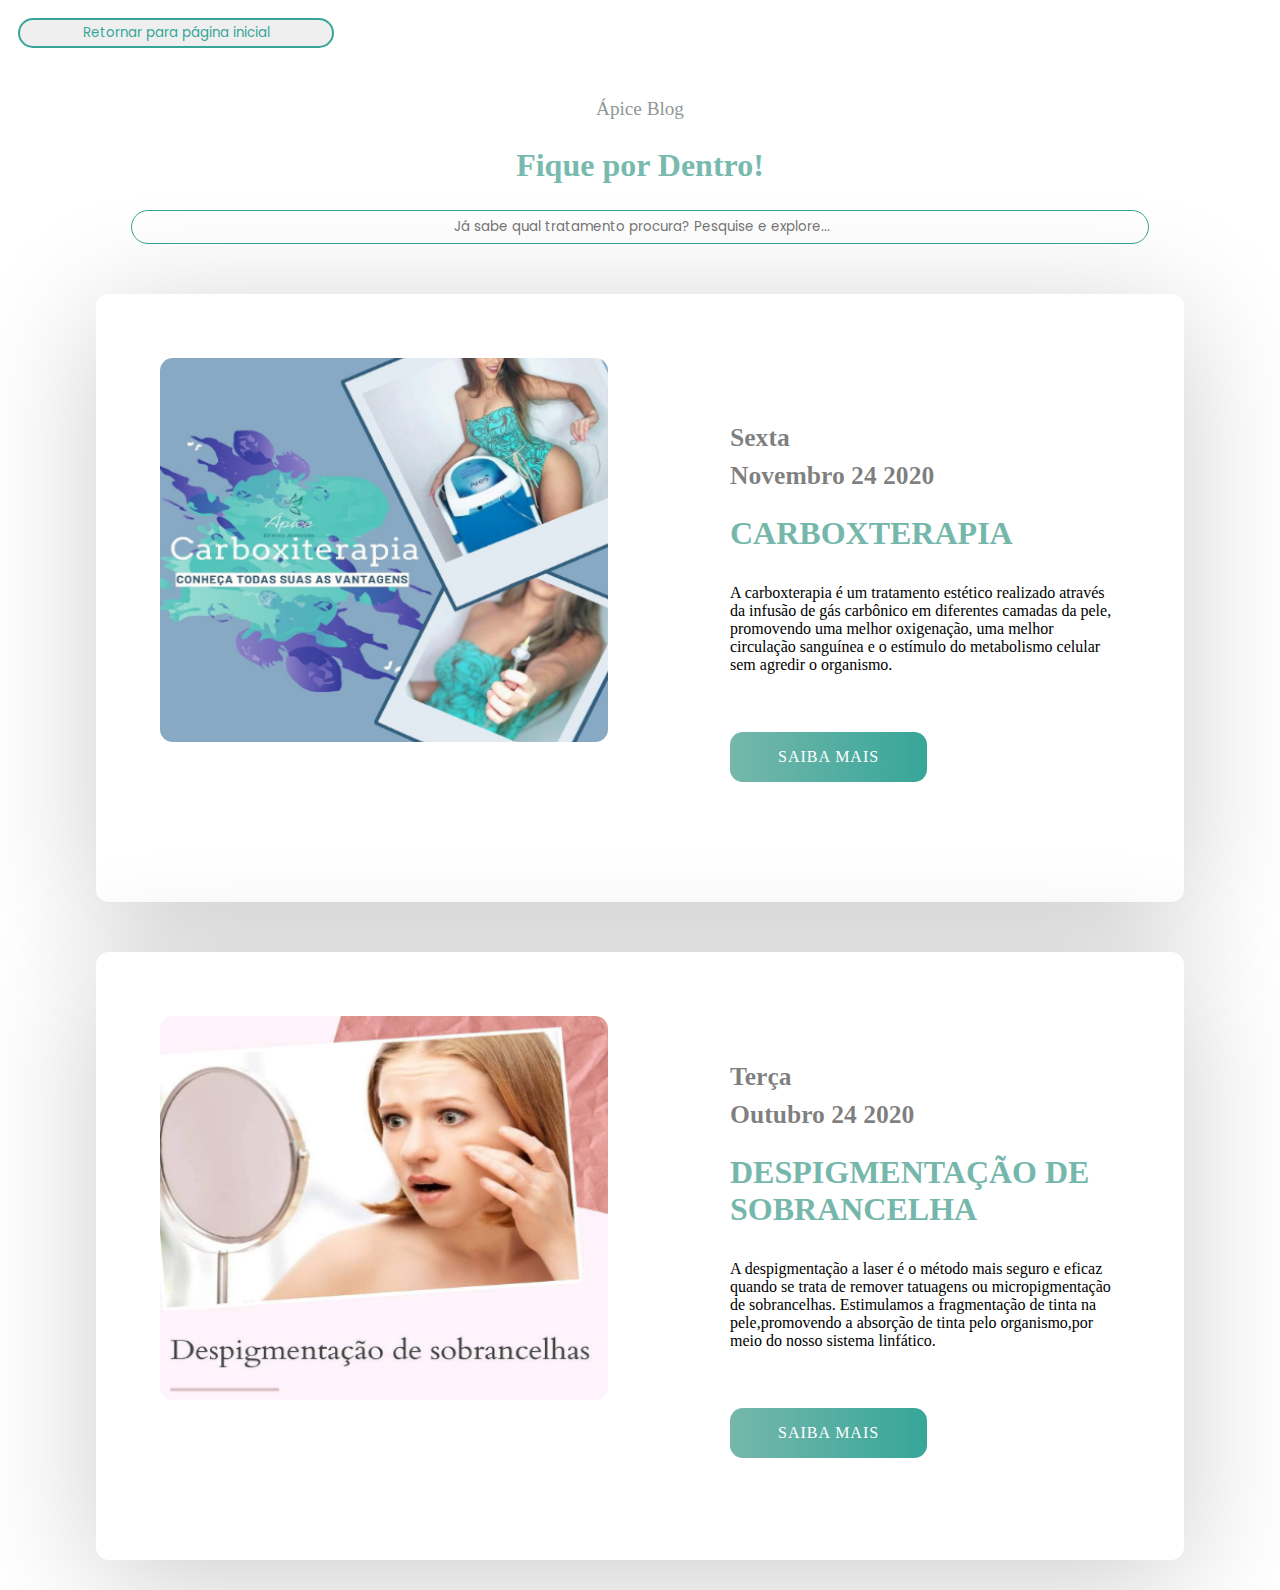
<file: blog.html>
<!DOCTYPE html>
<html lang="en">
  <head>
    <meta charset="UTF-8" />
    <meta name="viewport" content="width=device-width, initial-scale=1.0" />
    <meta http-equiv="X-UA-Compatible" content="ie=edge" />
    <title>Ápice Estética Avançada</title>
    <link rel="preconnect" href="https://fonts.gstatic.com" />
    <link
      href="https://fonts.googleapis.com/css2?family=Poppins&display=swap"
      rel="stylesheet"
    />
    <link rel="stylesheet" href="css/blog.css" />
  </head>
  <body>
    <button class="return"><a href="home.html" >Retornar para página inicial</a></button>
    <div class="blog-title">
      
        <p>Ápice Blog</p>
        <h2>Fique por Dentro!</h2>
        <input
              type="text"
              placeholder=" Já sabe qual tratamento procura? Pesquise e explore..."
            ></input>
      </div>
      <div class="blog">
        <div class="blog-post">
            <div class="blog-post_img">
                <img src="img/blog/carbox.png" alt="Icone" />
            </div>
            <div class="blog-post_info">
                <div class="blog-post_date">
                    <span>Sexta</span>
                    <span>Novembro 24 2020</span>
                </div>
                <h1 class="blog-post_title">Carboxterapia</h1>
                <p class="blog-post_text">
                    A carboxterapia é um tratamento estético realizado através da
                    infusão de gás carbônico em diferentes camadas da pele,
                    promovendo uma melhor oxigenação, uma melhor circulação
                    sanguínea e o estímulo do metabolismo celular sem agredir o
                    organismo.
                </p>
                <a href="https://www.google.com.br/" class="blog-post_cta">
                    Saiba Mais
                </a>
            </div>
        </div>
    </div>

    <div class="blog">
        <div class="blog-post">
            <div class="blog-post_img">
                <img src="img/blog/despigmentacao.png" alt="Icone" />
            </div>
            <div class="blog-post_info">
                <div class="blog-post_date">
                    <span>Terça</span>
                    <span>Outubro 24 2020</span>
                </div>
                <h1 class="blog-post_title">Despigmentação de Sobrancelha</h1>
                <p class="blog-post_text">
                    A despigmentação a laser é o método mais seguro e eficaz quando
                    se trata de remover tatuagens ou micropigmentação de
                    sobrancelhas. Estimulamos a fragmentação de tinta na
                    pele,promovendo a absorção de tinta pelo organismo,por meio do
                    nosso sistema linfático.
                </p>
                <a href="https://www.google.com.br/" class="blog-post_cta">
                    Saiba Mais
                </a>
            </div>
        </div>
    </div>
  </body>
</html>
</file>
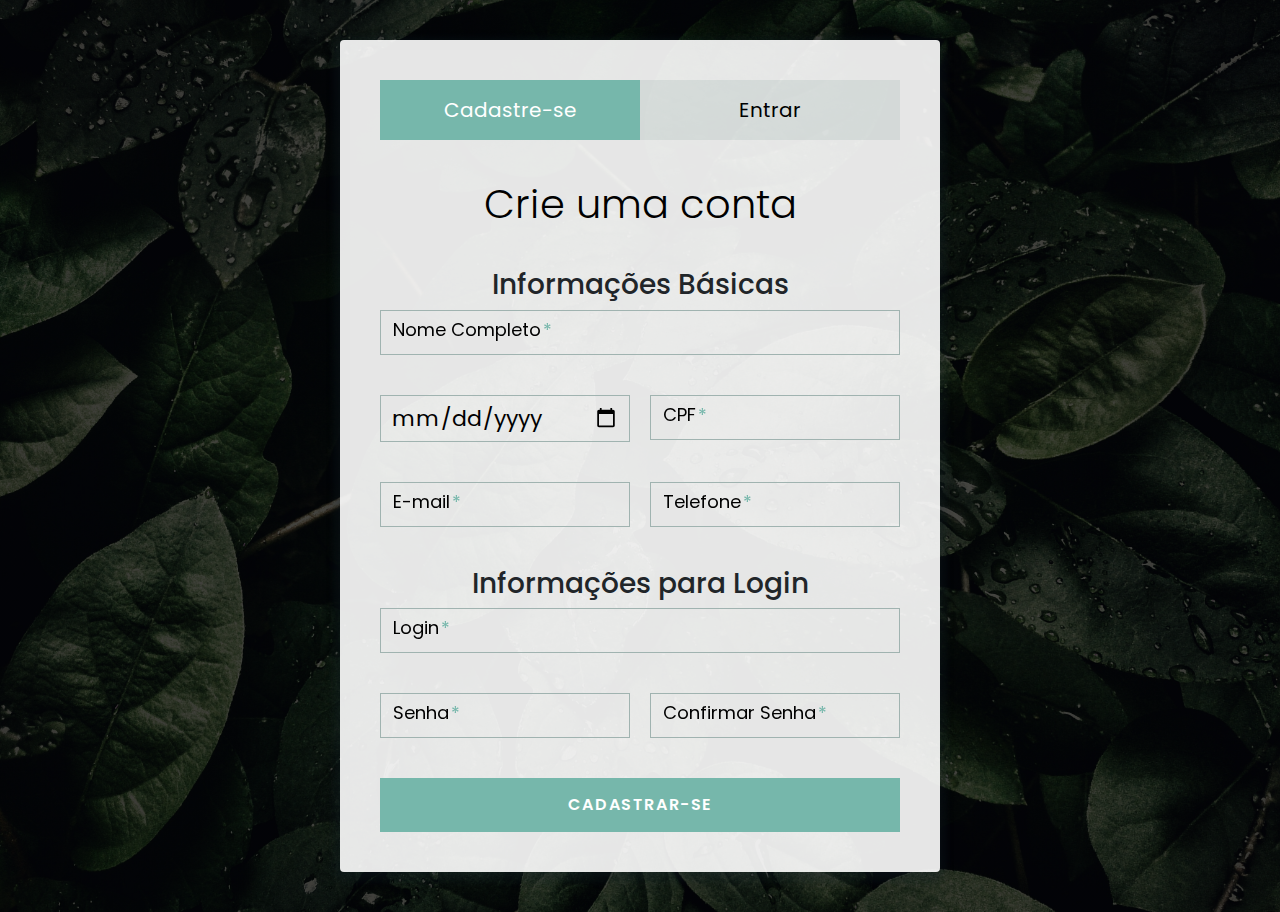
<file: login.html>
<!DOCTYPE html>
<html lang="en">

<head>
  <meta charset="UTF-8" />
  <meta name="viewport" content="width=device-width, initial-scale=1.0" />
  <meta http-equiv="X-UA-Compatible" content="ie=edge" />
  <title>Ápice Estética Avançada</title>
  <link rel="stylesheet" href="css/bootstrap/bootstrap.min.css">
  <link rel="preconnect" href="https://fonts.gstatic.com" />
  <link href="https://fonts.googleapis.com/css2?family=Poppins&display=swap" rel="stylesheet" />
 
  <link rel="stylesheet" href="css/bootstrap/toast.css" />
   <link rel="stylesheet" href="css/login.css" />
</head>

<body>

  <div class="form">
      
    <ul class="tab-group">
      <li class="tab active"><a href="#signup">Cadastre-se</a></li>
      <li class="tab"><a href="#signin">Entrar</a></li>
    </ul>
    
    <div class="tab-content">
      <div id="signup">   
        <h1>Crie uma conta</h1>
        
        <div><!--form-->
          <h3 style="text-align: center;">Informações Básicas</h3>
          <div class="field-wrap">
            <label>
              Nome Completo<span class="req">*</span>
            </label>
            <input required type="text" id="usuario_nome" class="input" />
          </div>
        <div class="top-row">
          <div class="field-wrap">
            <label>
      <span class="req"></span>
            </label>
          <input type="date" class="input" id="usuario_nascimento"  required />
          </div>
          <div class="field-wrap">
            <label>
              CPF<span class="req">*</span>
            </label>
            <input type="text" class="input cpf" id="usuario_cpf" required />
          </div>
        </div>
        <div class="top-row">
          <div class="field-wrap">
            <label>
              E-mail<span class="req">*</span>
            </label>
            <input type="email" class="input" id="usuario_email" required/>
          </div>
      
          <div class="field-wrap">
            <label>
              Telefone<span class="req">*</span>
            </label>
            <input type="text" class="input celular" id="usuario_telefone" required autocomplete="off"/>
          </div>
        </div>

        <h3 style="text-align: center;">Informações para Login</h3>
        <div class="field-wrap">
          <label>
            Login<span class="req">*</span>
          </label>
          <input type="text" class="input" id="usuario_login" autocomplete="off" required />
        </div>
        <div class="top-row">
          <div class="field-wrap">
            <label>
              Senha<span class="req">*</span>
            </label>
            <input type="password" class="input" id="usuario_senha" autocomplete="off" required />
          </div>
      
          <div class="field-wrap">
            <label>
              Confirmar Senha<span class="req">*</span>
            </label>
            <input type="password" class="input" id="usuario_confirma_senha"  required autocomplete="off" />
          </div>
        </div>
        
        <button type="submit" value="Register" class="button button-block" onclick="cadastrar()">Cadastrar-se</button>
        
      </div>

      </div>

  
    <div id="signin"><!--id login-->   
      <h1>Bem vindo de volta!</h1>
      
      <div><!--Form-->
      
        <div class="field-wrap">
        <label>
          Login<span class="req">*</span>
        </label>
        <input type="text" id="login"  required autocomplete="off" />

      </div>
      
      <div class="field-wrap">
        <label>
          <span id="errorSenha"  style="color: red; display: none;">Senha vazia!</span>
          Senha<span class="req">*</span>
        </label>
        <input type="password" id="senha" required autocomplete="off"/>
      </div>
      
      <p class="forgot"><a href="#">Esqueceu a senha?</a></p>
      
      <button class="button button-block" onclick="login()">Entrar</button>
      
    </div>

    </div>
  </div><!-- tab-content -->
      
</div> <!-- /form -->

<script src="./js/jquery/jquery.js"></script>
<script src="js/jquery/jquery.mask.js"></script>
<script src="js/scripts/mascaras.js"></script>
<script src="js/scripts/cpfValidator.js"></script>
  <script src="./js/scripts/toast.js"></script>
  <script src="./js/scripts/register.js"></script>
  <script src="./js/scripts/login.js"></script>

 
  <script>
    $("#senha").keydown(function(e) {
      if(e.keyCode == 13) {
        login();
      }
    })
  </script>
</body>

</html>
</file>
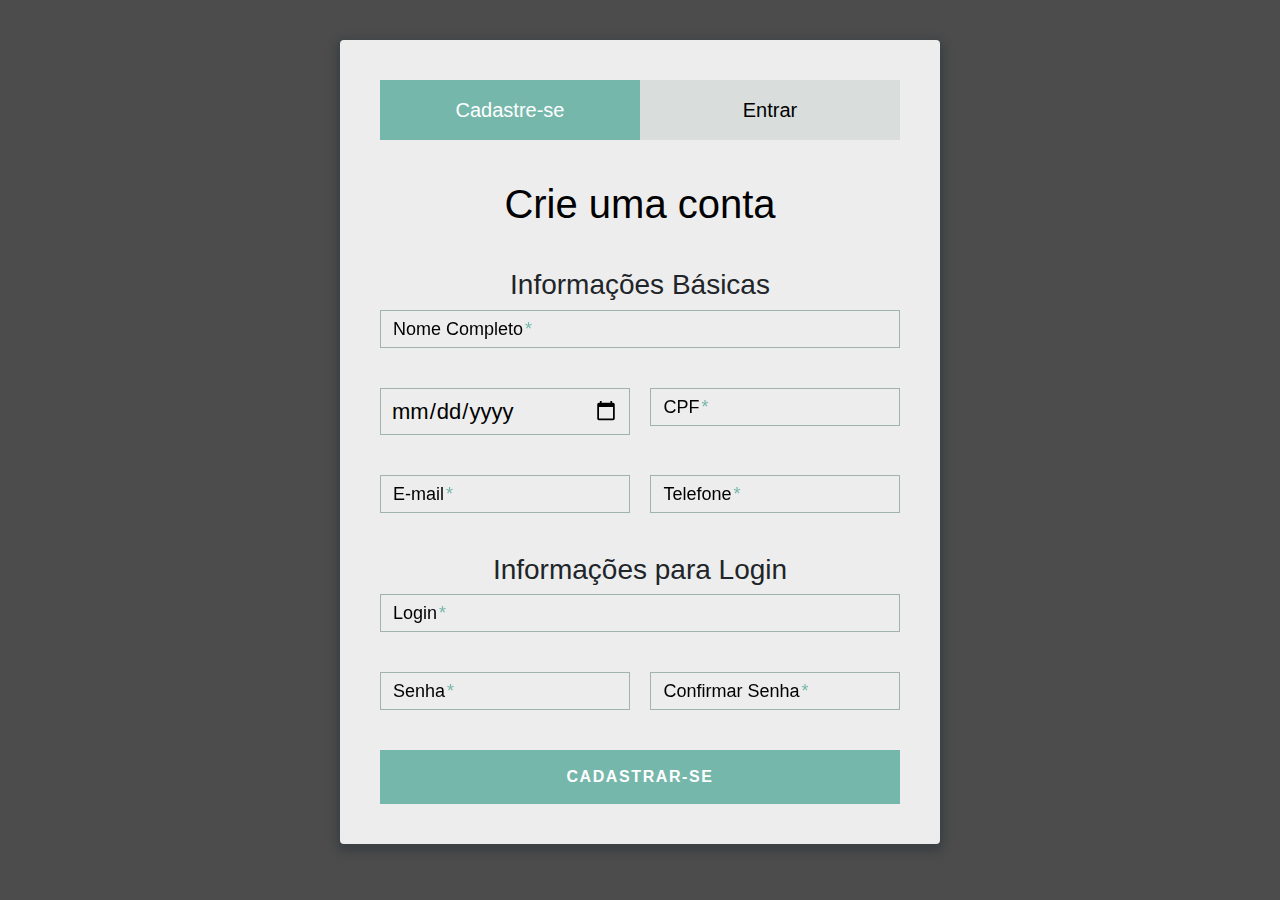
<file: perfil_cliente.html>
<!DOCTYPE html>
<html lang="en">

<head>
  <meta charset="UTF-8">
  <meta name="viewport" content="width=device-width, initial-scale=1.0">

  <!-- ===== CSS ===== -->
  <link href="https://fonts.googleapis.com/css2?family=Poppins&display=swap" rel="stylesheet">
  <link rel="stylesheet" href="css/bootstrap/bootstrap.min.css">
  <link rel="stylesheet" href="css/datatable/datatable.css">

  <link rel="stylesheet" href="css/perfil_cliente.css">

  <title>Meu Perfil</title>
</head>

<div class="row">
  <div class="col-sm-12 col-md-2 fullHeigth w-100 text-center" style="background-color: rgb(44, 44, 44); z-index: 5;">
    <br>
    <div>
      <img src="./img/download.jpeg" alt="" class="profile-img">
    </div>
    <br><br>
    <p style="color: white;">Ficha </p>
    <ul class="list-group">
      <li class="list-group-item listas active" id="navProcedimentos" onclick="switchTelas('Procedimentos')">Procedimentos</li>
      <li class="list-group-item listas" id="navDados" onclick="switchTelas('Dados')">Dados</li>
      <li class="list-group-item listas" id="navConfiguracao" onclick="switchTelas('Configuracao')">Configurações</li>
    </ul>
    <ul class="list-group" style="position: absolute; bottom: 0px; width: 100%;">
      <li class="list-group-item listas" onclick="logout()">Sair</li>
    </ul>
  </div>
  <div class="col-sm-12 col-md-10 fullHeigth">
    <!-- Menu sup -->
    <!-- FIm menu sup -->
    <!-- painel -->
    <div class="container">
  
      <div class="telas" id="divProcedimentos">
        <div class="row menuSup w-100">
          <div class="col-sm-6 col-md-8 align-self-center">
            <h6>Olá <span class="usuarioNome"></span>, Seja bem vindo!</h6>
          </div>
        </div>
        <div class="row painelCliente">
          <div class="col-sm-12 col-md-12" style="padding-left: 50px !important; padding-right: 50px !important;">
            <br><br>
            <div class="card">
              <div class="card-header">
                Todos os procedimentos
              </div>
              <div class="card-body">
                <table class="table table-bordered">
                  <thead>
                    <tr>
                      <th scope="col">Procedimento</th>
                      <th scope="col">Tipo</th>
                      <th scope="col">Status</th>
                      <th scope="col">Ações</th>
                    </tr>
                  </thead>
                  <tbody id="linhasProcedimentos">
                    
                  </tbody>
                </table>
              </div>
            </div>
          </div>
        </div>
      </div>
      <div class="telas editar_cliente" id="divDados">
        <div class="p-3">
          <h5 class="text-center mt-3"><span class="usuarioNome" style="color: green;"></span>,</h5>
          <h3 class="text-center mt-3">aqui estão os dados da sua conta</h3>
          <div class="modal-body p-5">
            <div class="form-group">
              <label for="procedimento_titulo">Nome completo</label>
              <input type="text" id="usuario_nome" class="form-control">
            </div>
            <div class="row pt-2">
              <div class="col-sm-12 col-md-6">
                <label for="procedimento_desc">CPF</label>
                <input type="text" id="usuario_cpf" class="form-control">
              </div>
              <div class="col-sm-12 col-md-6">
                <label for="procedimento_titulo">Data de nascimento</label>
                <input type="date" id="usuario_nascimento" class="form-control">
              </div>
            </div>
    
            <div class="row pt-2">
              <div class="col-sm-12 col-md-6">
                <label for="procedimento_titulo">Email</label>
                <input type="email" id="usuario_email" class="form-control">
              </div>
              <div class="col-sm-12 col-md-6">
                <label for="procedimento_desc">Telefone</label>
                <input type="text" id="usuario_telefone" class="form-control">
              </div>
            </div>
          </div>
          <div class="modal-footer p-4">
            <button type="button" class="btn btn-secondary" data-dismiss="modal">Cancelar</button>
            <button type="button" class="btn btn-success" onclick="registerCliente()">Salvar</button>
          </div>
        </div>
      </div>
      <div class="telas" id="divConfiguracao">
       
        <div class="config-tela">
          <h2 class="text-center pt-5 pb-5">Configurações Gerais</h2>
          <div class="modal-flex">

          <div class="modal-body">
            <h4 class="text-center pt-3">Alterar Senha</h4>
            <p class="text-center">Você pode alterar sua <span style="color: orange; font-weight: bold;">SENHA</span> quando quiser</p>
            <div class="text-center">
              <hr>
            <button type="button" class="btn btn-warning text-center" onclick="">Alterar Senha</button>
          </div>
          </div>
          <div class="modal-body">
            <h4 class="text-center pt-3">Desativar conta</h4>
            <p class="text-center">Sua conta será <span style="color: red; font-weight: bold;">Desativada</span> e só poderá ser ativada novamente entrando em contato com o suporte</p>
            <div class="text-center">
              <hr>
            <button type="button" class="btn btn-danger text-center" onclick="">Desativar Conta</button>
          </div>
          </div>
          
          </div>
        </div>
      </div>
  
    </div>

    <!-- FIm painel -->
  </div>
</div>
<script src="js/jquery/jquery.js"></script>
<script src="js/bootstrap/bootstrap.min.js"></script>
<script src="js/jquery/datatable.js"></script>
<script src="js/scripts/perfil_cliente.js"></script>

</body>

</html>
</file>
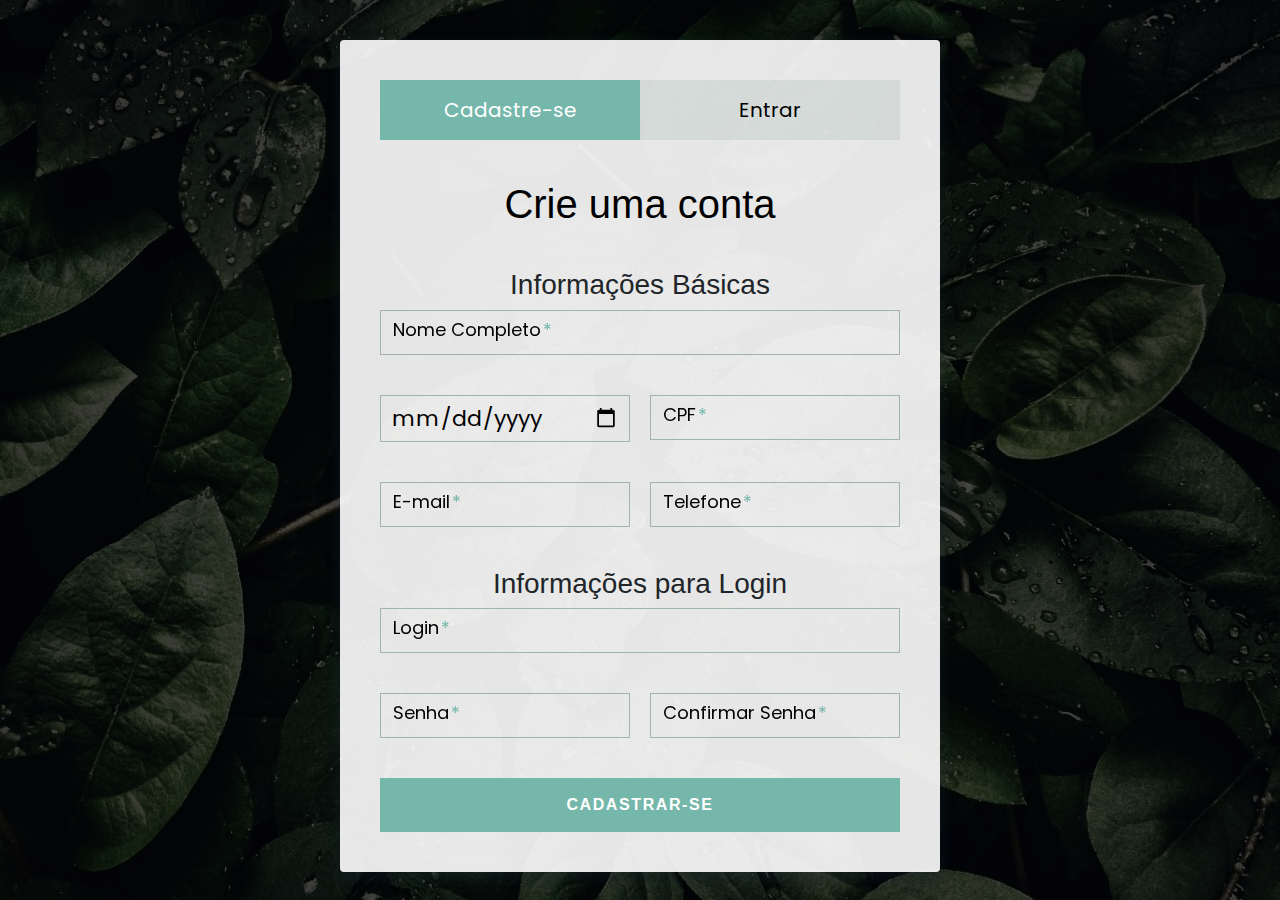
<file: perfil_prestador.html>
<!DOCTYPE html>
<html lang="en">

<head>
  <meta charset="UTF-8">
  <meta name="viewport" content="width=device-width, initial-scale=1.0">

  <!-- ===== CSS ===== -->
  <link rel="preconnect" href="https://fonts.gstatic.com">
  <link href="https://fonts.googleapis.com/css2?family=Poppins&display=swap" rel="stylesheet">
  <link rel="stylesheet" href="css/bootstrap/bootstrap.min.css">
  <link rel="stylesheet" href="css/datatable/datatable.css">
  <link rel="stylesheet" href="css/bootstrap/toast.css" />
  <link rel="stylesheet" href="css/perfil.css">

  <title>Painel Administrativo</title>
</head>

<div class="row">
  <!-- Menu -->
  <div class="col-sm-12 col-md-2 fullHeigth w-100 text-center" style="background-color: rgb(44, 44, 44); z-index: 5;">
    <br>
    <div>
      <img src="./img/download.jpeg" alt="" class="profile-img">
    </div>
    <br><br>
    <ul class="list-group">
      <li class="list-group-item listas active" id="navDashboard" onclick="switchTelas('Dashboard')">Dashboard</li>
      <li class="list-group-item listas" id="navProcedimentos" onclick="switchTelas('Procedimentos')">Procedimentos</li>

      <li class="list-group-item listas" id="navClientes" onclick="switchTelas('Clientes')">Clientes</li>
      <li class="list-group-item listas" id="navPrestadores" onclick="switchTelas('Prestadores')">Prestadores</li>
      <li class="list-group-item listas" id="navBlog" onclick="switchTelas('Blog')">Blog</li>
     <a href="index.html"><li class="list-group-item listas">Home</li></a> 
    </ul>
    <ul class="list-group" style="position: absolute; bottom: 0px; width: 100%;">
      <li class="list-group-item listas" onclick="logout()">Sair</li>
    </ul>
  </div>
  <!-- Menu -->

  <!--Conteudo-->
  <div class="col-sm-12 col-md-10 p-0 fullHeigth">
    <!-- Menu sup -->
    <div class="row menuSup w-100">
      <div class="col-sm-6 col-md-8 align-self-center">
        <h6>Olá <span id="usuarioNome"></span>, Seja bem vindo!</h6>
      </div>
    </div>
    <!-- Menu sup -->

    <!-- painel -->
    <div class="container">

      <!-- Div dashboard -->
      <div class="telas" id="divDashboard">
        <h1>Div de dashboard</h1>
      </div>
      <!-- Div dashboard -->

      <!-- Div procedimentos -->
      <div class="telas" id="divProcedimentos">
        <div class="row painelCliente">
          <div class="col-sm-12 col-md-12 p-0" style="padding-left: 50px !important; padding-right: 50px !important;">
            <br><br>
            <div class="card">
              <div class="card-header">
                <h3>Todos os procedimentos <button class="btn btn-success" style="float: right;"
                    onclick="showAddProcedimento()">Adicionar</button></h3>

              </div>
              <div class="card-body">
                <table class="table table-bordered">
                  <thead>
                    <tr>
                      <th scope="col">Procedimento</th>
                      <th scope="col">Tipo</th>
                      <th scope="col">Status</th>
                      <th scope="col">Cliente</th>
                      <th scope="col">Ações</th>
                    </tr>
                  </thead>
                  <tbody id="linhasProcedimentos">

                  </tbody>
                </table>
              </div>
            </div>
          </div>
        </div>
      </div>
      <!-- Fim procedimentos -->

      <!-- Div Clientes -->
      <div class="telas" id="divClientes">
        <div class="row painelCliente">
          <div class="col-sm-12 col-md-12" style="padding-left: 50px !important; padding-right: 50px !important;">
            <br><br>
            <div class="card">
              <div class="card-header">
                <h3>Todos os clientes <button class="btn btn-success" style="float: right;"
                    onclick="showAddCliente()">Adicionar</button></h3>

              </div>
              <div class="card-body">
                <table class="table table-bordered">
                  <thead>
                    <tr>
                      <th scope="col">Nome</th>
                      <th scope="col">Ficha</th>
                      <th scope="col">Status</th>
                      <th scope="col">Procedimentos</th>
                      <th scope="col">Ações</th>
                    </tr>
                  </thead>
                  <tbody id="linhasClientes">

                  </tbody>
                </table>
              </div>
            </div>
          </div>
        </div>
      </div>
      <!-- Div Clientes -->

      <!-- Div Prestadores -->
      <div class="telas" id="divPrestadores">
        <div class="row painelCliente">
          <div class="col-sm-12 col-md-12" style="padding-left: 50px !important; padding-right: 50px !important;">
            <br><br>
            <div class="card">
              <div class="card-header">
                <h3>Todos os prestadores <button class="btn btn-success" style="float: right;"
                    onclick="showAddPrestador()">Adicionar</button></h3>

              </div>
              <div class="card-body">
                <table class="table table-bordered">
                  <thead>
                    <tr>
                      <th scope="col">Nome</th>
                      <th scope="col">E-mail</th>
                      <th scope="col">Status</th>
                      <th scope="col">Ações</th>
                    </tr>
                  </thead>
                  <tbody id="linhasPrestadores">

                  </tbody>
                </table>
              </div>
            </div>
          </div>
        </div>
      </div>
      <!-- Div Prestadores -->

      <!-- Div Blog -->
      <div class="telas" id="divBlog">
        <div class="row painelCliente">
          <div class="col-sm-12 col-md-12" style="padding-left: 50px !important; padding-right: 50px !important;">
            <br><br>
            <div class="card">
              <div class="card-header">
                <h3>Todos os posts do Blog <button class="btn btn-success" style="float: right;"
                    onclick="showAddBlog()">Adicionar</button></h3>

              </div>
              <div class="card-body">
                <table class="table table-bordered">
                  <thead>
                    <tr>
                      <th scope="col">Título</th>
                      <th scope="col">Data</th>
                      <th scope="col">Aparece na home</th>
                      <th scope="col">Ações</th>
                    </tr>
                  </thead>
                  <tbody id="linhasBlog">

                  </tbody>
                </table>
              </div>
            </div>
          </div>
        </div>
      </div>
      <!-- Div Blog -->
    </div>
    <!-- FIm painel -->
  </div>
  <!--Conteudo-->
</div>






<!-- MODAL PROCEDIMENTO -->

<!-- Add Procedimento -->
<div class="modal fade" id="modalAddProcedimento" tabindex="-1" role="dialog" aria-labelledby="exampleModalLabel"
  aria-hidden="true">
  <div class="modal-dialog" role="document">
    <div class="modal-content">
      <div class="modal-header">
        <h5 class="modal-title" id="exampleModalLabel">Adicionar procedimento</h5>
        <button type="button" class="close" data-dismiss="modal" aria-label="Close">
          <span aria-hidden="true">&times;</span>
        </button>
      </div>
      <div class="modal-body">
        <div class="form-group">
          <label for="procedimento_titulo">Título</label>
          <input type="text" id="procedimento_titulo" class="form-control">
        </div>
        <div class="form-group">
          <label for="procedimento_desc">Descrição</label>
          <textarea id="procedimento_desc" class="form-control" rows="3"></textarea>
        </div>


        <div class="form-group">
          <label for="procedimento_tipo">Tipo</label>
          <select type="text" id="procedimento_tipo" class="form-control">
            <option value="1">Pacote</option>
            <option value="2">Avulso</option>
          </select>
        </div>
        <div class="form-group">
          <label for="procedimento_cliente">Cliente</label>
          <select type="text" id="procedimento_cliente" class="form-control">
            <option>Selecione um cliente</option>
          </select>
        </div>
      </div>
      <div class="modal-footer">
        <button type="button" class="btn btn-secondary" data-dismiss="modal">Cancelar</button>
        <button type="button" class="btn btn-success" onclick="setProcedimento()">Salvar</button>
      </div>
    </div>
  </div>
</div>
<!-- Add Procedimento -->

<!--Remove Procedimento-->
<div class="modal fade" id="modalRemoveProcedimento" tabindex="-1" role="dialog" aria-labelledby="exampleModalLabel"
  aria-hidden="true">
  <div class="modal-dialog" role="document">
    <div class="modal-content">
      <div class="modal-header">
        <h5 class="modal-title" id="exampleModalLabel">Remover Procedimento</h5>
        <button type="button" class="close" data-dismiss="modal" aria-label="Close">
          <span aria-hidden="true">&times;</span>
        </button>
      </div>
      <div class="modal-body">

        <p>Tem certeza que deseja <span style="color: red; font-weight: bold;">REMOVER</span> procedimento?</p>
      </div>
      <div class="modal-footer">
        <button type="button" class="btn btn-secondary" data-dismiss="modal">Cancelar</button>
        <button type="button" class="btn btn-danger" onclick="removeProcedimento()">Sim, remover</button>
      </div>
    </div>
  </div>
</div>
<!--Remove Procedimento-->

<!-- FIM PROCEDIMENTO -->


<!-- MODAL PRESTADOR -->

<!--Add Prestador-->
<div class="modal fade" id="modalAddPrestador" tabindex="-1" role="dialog" aria-labelledby="exampleModalLabel"
  aria-hidden="true">
  <div class="modal-dialog" role="document">
    <div class="modal-content">
      <div class="modal-header">
        <h5 class="modal-title" id="exampleModalLabel">Adicionar prestador</h5>
        <button type="button" class="close" data-dismiss="modal" aria-label="Close">
          <span aria-hidden="true">&times;</span>
        </button>
      </div>
      <div class="modal-body">
        <div class="form-group">
          <label for="usuario_nome">Nome completo</label>
          <input type="text" id="usuario_nome_prestador" class="form-control inputPrestador">
        </div>

        <div class="row pt-2">
          <div class="col-sm-12 col-md-6">
            <label for="usuario_email_prestador">Email</label>
            <input type="email" id="usuario_email_prestador" class="form-control inputPrestador">
          </div>
          <div class="col-sm-12 col-md-6">
            <label for="usuario_tipo_prestador">Tipo</label>
            <select id="usuario_tipo_prestador" class="form-control inputPrestador">
              <option value="prestador">Prestador</option>
              <option value="admin">Admin</option>
            </select>
          </div>
        </div>
        <h3 class=" pt-5 pb-3 text-center">Informações pra Login</h1>
          <div class="row">
            <div class="col-sm-12 col-md-6">
              <label for="usuario_login_prestador">login</label>
              <input type="text" id="usuario_login_prestador" class="form-control inputPrestador">
            </div>
            
          </div>
          <div class="row pt-4">
            <div class="col-sm-12 col-md-6 ">
              <label for="usuario_senha_prestador">Senha</label>
              <input type="password" id="usuario_senha_prestador" class="form-control inputPrestador">
            </div>
            <div class="col-sm-12 col-md-6">
              <label for="usuario_confirma_senha_prestador">Confirmar senha</label>
              <input type="password" id="usuario_confirma_senha_prestador" class="form-control inputPrestador">
            </div>
          </div>
      </div>
      <div class="modal-footer">
        <button type="button" class="btn btn-secondary" data-dismiss="modal">Cancelar</button>
        <button type="button" class="btn btn-success" onclick="setPrestador()">Salvar</button>
      </div>
    </div>
  </div>
</div>
<!--Add Prestador-->

<!--Remove Prestador-->
<div class="modal fade" id="modalRemovePrestador" tabindex="-1" role="dialog" aria-labelledby="exampleModalLabel"
  aria-hidden="true">
  <div class="modal-dialog" role="document">
    <div class="modal-content">
      <div class="modal-header">
        <h5 class="modal-title" id="exampleModalLabel">Remover Prestador</h5>
        <button type="button" class="close" data-dismiss="modal" aria-label="Close">
          <span aria-hidden="true">&times;</span>
        </button>
      </div>
      <div class="modal-body">

        <p>Tem certeza que deseja <span style="color: red; font-weight: bold;">REMOVER</span> Prestador?</p>
      </div>
      <div class="modal-footer">
        <button type="button" class="btn btn-secondary" data-dismiss="modal">Cancelar</button>
        <button type="button" class="btn btn-danger" onclick="removePrestador()">Sim, remover</button>
      </div>
    </div>
  </div>
</div>
<!--Remove Prestador-->

<!-- FIM PRESTADOR -->


<!-- MODAL CLIENTE -->

<!-- Add Cliente -->
<div class="modal fade" id="modalAddCliente" tabindex="-1" role="dialog" aria-labelledby="exampleModalLabel"
  aria-hidden="true">
  <div class="modal-dialog" role="document">
    <div class="modal-content">
      <div class="modal-header">
        <h5 class="modal-title" id="exampleModalLabel">Adicionar Cliente</h5>
        <button type="button" class="close" data-dismiss="modal" aria-label="Close">
          <span aria-hidden="true">&times;</span>
        </button>
      </div>
      <div class="modal-body">
        <div class="form-group">
          <label for="procedimento_titulo">Nome completo</label>
          <input type="text" id="usuario_nome" class="form-control inputCliente">
        </div>
        <div class="row pt-2">
          <div class="col-sm-12 col-md-6">
            <label for="procedimento_titulo">Nº da Ficha</label>
            <input type="text" id="usuario_ficha" class="form-control inputCliente numeros">
          </div>
          <div class="col-sm-12 col-md-6">
            <label for="procedimento_desc">CPF</label>
            <input type="text" id="usuario_cpf" class="form-control inputCliente cpf">
          </div>
        </div>

        <div class="row pt-2">
          <div class="col-sm-12 col-md-6">
            <label for="procedimento_titulo">Data de nascimento</label>
            <input type="date" id="usuario_nascimento" class="form-control inputCliente">
          </div>
          <div class="col-sm-12 col-md-6">
            <label for="procedimento_desc">Telefone</label>
            <input type="text" id="usuario_telefone" class="form-control inputCliente celular">
          </div>
        </div>

        <div class="form-group">
          <label for="procedimento_titulo">Email</label>
          <input type="email" id="usuario_email" class="form-control inputCliente">
        </div>
        <h3 class=" pt-5 pb-3 text-center">Informações pra Login</h1>
    
            <div class="form-group">
              <label for="procedimento_titulo">Login</label>
              <input type="text" id="usuario_login" class="form-control inputCliente">
            </div>
          <div class="row pt-4">
            <div class="col-sm-12 col-md-6 ">
              <label for="procedimento_titulo">Senha</label>
              <input type="password" id="usuario_senha" class="form-control inputCliente">
            </div>
            <div class="col-sm-12 col-md-6">
              <label for="procedimento_desc">Confirmar senha</label>
              <input type="password" id="usuario_confirma_senha" class="form-control inputCliente">
            </div>
          </div>
      </div>
      <div class="modal-footer">
        <button type="button" class="btn btn-secondary" data-dismiss="modal">Cancelar</button>
        <button type="button" class="btn btn-success" onclick="setCliente()">Salvar</button>
      </div>
    </div>
  </div>
</div>
<!-- Add Cliente -->


<!--Desativar Cliente-->
<div class="modal fade" id="modalDesativeCliente" tabindex="-1" role="dialog" aria-labelledby="exampleModalLabel"
  aria-hidden="true">
  <div class="modal-dialog" role="document">
    <div class="modal-content">
      <div class="modal-header">
        <h5 class="modal-title" id="exampleModalLabel">Desativar Cliente</h5>
        <button type="button" class="close" data-dismiss="modal" aria-label="Close">
          <span aria-hidden="true">&times;</span>
        </button>
      </div>
      <div class="modal-body">

        <p>Tem certeza que deseja <span style="color: orange; font-weight: bold;">DESATIVAR</span> cliente?</p>
      </div>
      <div class="modal-footer">
        <button type="button" class="btn btn-secondary" data-dismiss="modal">Cancelar</button>
        <button type="button" class="btn btn-warning" onclick="desativeCliente()">Sim, desativar</button>
      </div>
    </div>
  </div>
</div>
<!--Desativar Cliente-->

<!--Remover Cliente-->
<div class="modal fade" id="modalRemoveCliente" tabindex="-1" role="dialog" aria-labelledby="exampleModalLabel"
  aria-hidden="true">
  <div class="modal-dialog" role="document">
    <div class="modal-content">
      <div class="modal-header">
        <h5 class="modal-title" id="exampleModalLabel">Remover Cliente</h5>
        <button type="button" class="close" data-dismiss="modal" aria-label="Close">
          <span aria-hidden="true">&times;</span>
        </button>
      </div>
      <div class="modal-body">

        <p>Tem certeza que deseja <span style="color: red; font-weight: bold;">REMOVER</span> cliente?</p>
      </div>
      <div class="modal-footer">
        <button type="button" class="btn btn-secondary" data-dismiss="modal">Cancelar</button>
        <button type="button" class="btn btn-danger" onclick="removeCliente()">Sim, remover</button>
      </div>
    </div>
  </div>
</div>
<!--Remover Cliente-->

<!-- FIM MODAL CLIENTE -->

<!-- MODAL BlOG -->

<!-- Add Blog -->
<div class="modal fade" id="modalAddBlog" tabindex="-1" role="dialog" aria-labelledby="exampleModalLabel"
  aria-hidden="true">
  <div class="modal-dialog" role="document">
    <div class="modal-content">
      <div class="modal-header">
        <h5 class="modal-title" id="exampleModalLabel">Adicionar Postagem</h5>
        <button type="button" class="close" data-dismiss="modal" aria-label="Close">
          <span aria-hidden="true">&times;</span>
        </button>
      </div>
      <div class="modal-body">
        <div class="form-group">
          <label for="exampleFormControlInput1">Titulo</label>
          <input type="text" class="form-control" id="blog_titulo">
        </div>

        <div class="form-group">
          <label for="exampleFormControlTextarea1">Breve Descrição</label>
          <textarea class="form-control" id="blog_desc" rows="3"></textarea>

        </div>
        <div class="form-group">
          <label for="exampleFormControlTextarea1">Descrição completa</label>
          <textarea class="form-control" id="blog_desc_full" rows="8"></textarea>
        </div>
        <div class="form-group">
          <label for="exampleFormControlSelect1">Mostrar na Tela principal</label>
          <select class="form-control" id="blog_home">
            <option value="1">Mostrar</option>
            <option value="2">Não Mostrar</option>
          </select>
        </div>
        <div class="modal-footer">
          <button type="button" class="btn btn-secondary" data-dismiss="modal">Cancelar</button>
          <button type="button" class="btn btn-success" onclick="setBlog()">Salvar</button>
        </div>
      </div>
    </div>
  </div>
</div>
<!-- Add Blog -->
<!-- Remove Blog -->
<div class="modal fade" id="modalRemoveBlog" tabindex="-1" role="dialog" aria-labelledby="exampleModalLabel"
  aria-hidden="true">
  <div class="modal-dialog" role="document">
    <div class="modal-content">
      <div class="modal-header">
        <h5 class="modal-title" id="exampleModalLabel">Remover Postagem</h5>
        <button type="button" class="close" data-dismiss="modal" aria-label="Close">
          <span aria-hidden="true">&times;</span>
        </button>
      </div>
      <div class="modal-body">

        <p>Tem certeza que deseja <span style="color: red; font-weight: bold;">REMOVER</span> esta postagem?</p>
      </div>
      <div class="modal-footer">
        <button type="button" class="btn btn-secondary" data-dismiss="modal">Cancelar</button>
        <button type="button" class="btn btn-danger" onclick="removeBlog()">Sim, remover</button>
      </div>
    </div>
  </div>
</div>
<!--Remove Blog -->

<!-- fim modais -->
<script src="js/jquery/jquery.js"></script>
<script src="js/bootstrap/bootstrap.min.js"></script>
<script src="js/jquery/datatable.js"></script>
<script src="js/jquery/jquery.mask.js"></script>
<script src="js/scripts/toast.js"></script>
<script src="js/scripts/mascaras.js"></script>
<script src="js/scripts/cpfValidator.js"></script>
<script src="js/scripts/perfil_admin.js"></script>

</body>

</html>
</file>
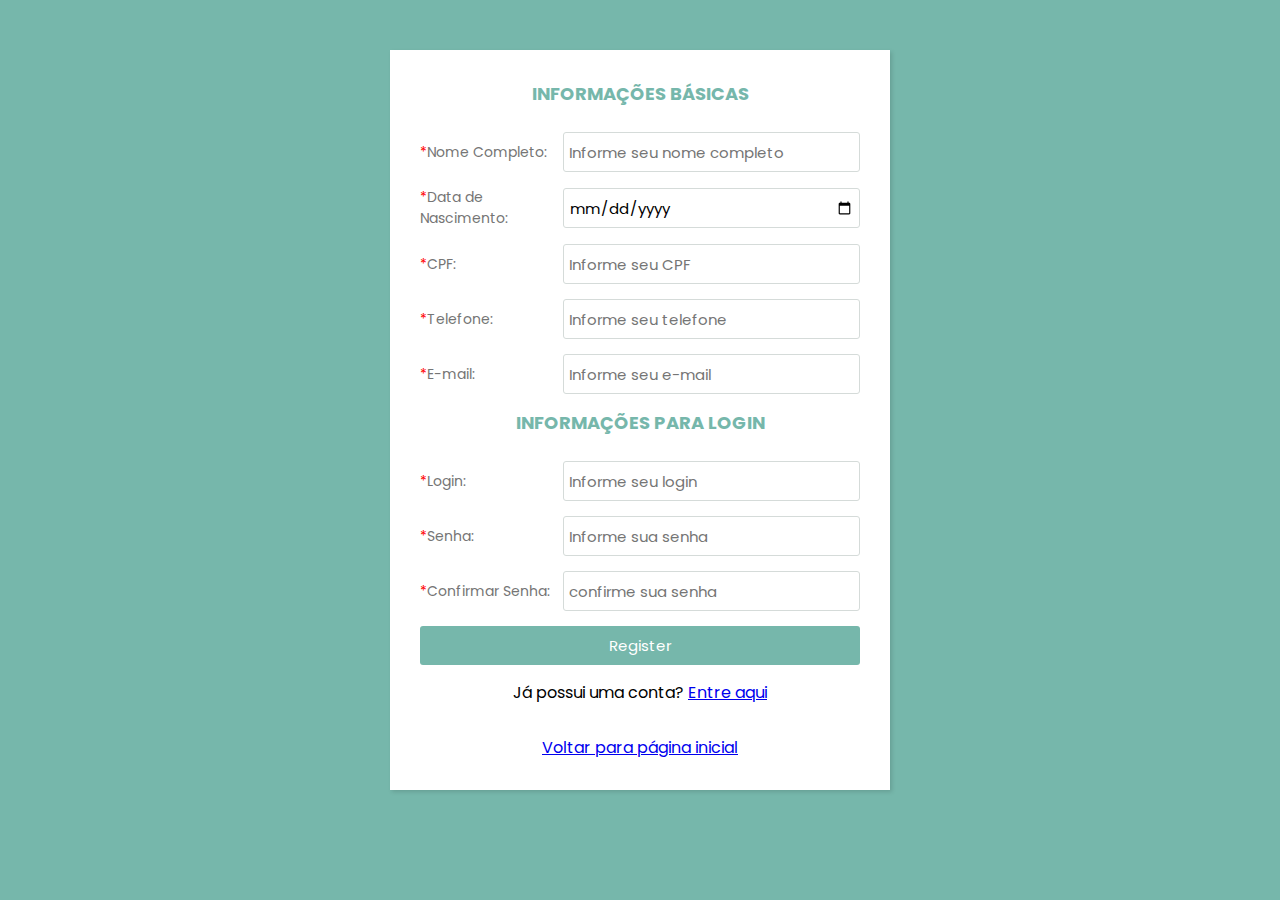
<file: register.html>
<!DOCTYPE html>
<html lang="en">
  <head>
    <meta charset="UTF-8" />
    <meta name="viewport" content="width=device-width, initial-scale=1.0" />
    <meta http-equiv="X-UA-Compatible" content="ie=edge" />
    <title>Ápice Estética Avançada</title>
    <link rel="preconnect" href="https://fonts.gstatic.com" />
    <link
      href="https://fonts.googleapis.com/css2?family=Poppins&display=swap"
      rel="stylesheet"
    />
    <link rel="stylesheet" href="css/bootstrap/toast.css" />
    <link rel="stylesheet" href="css/register.css" />
  </head>
  <body>
    <div class="wrapper">
      <div class="form">
        <div class="title">informações Básicas</div>
        <div class="inputfield">
          <label><span style="color: red">*</span>Nome Completo:</label>
          <input required type="text" id="usuario_nome" class="input" placeholder="Informe seu nome completo"/>
        </div>
        <div class="inputfield">
          <label><span style="color: red">*</span>Data de Nascimento:</label>
          <input type="date" class="input" id="usuario_nascimento"  required/>
        </div>
        <div class="inputfield">
          <label><span style="color: red">*</span>CPF:</label>
          <input type="text" class="input cpf" placeholder="Informe seu CPF" id="usuario_cpf" required/>
        </div>
        <div class="inputfield">
          <label><span style="color: red">*</span>Telefone:</label>
          <input type="text" class="input celular" placeholder="Informe seu telefone" id="usuario_telefone" required/>
        </div>

        <div class="inputfield">
          <label><span style="color: red">*</span>E-mail:</label>
          <input type="email" class="input"placeholder="Informe seu e-mail" id="usuario_email" required />
        </div>
        <div class="title">informações para Login</div>
        <div class="inputfield">
          <label><span style="color: red">*</span>Login:</label>
          <input type="text" class="input" placeholder="Informe seu login" id="usuario_login" />
        </div>
        <div class="inputfield">
          <label><span style="color: red">*</span>Senha:</label>
          <input type="password" class="input" placeholder="Informe sua senha" id="usuario_senha" />
        </div>
        <div class="inputfield">
          <label><span style="color: red">*</span>Confirmar Senha:</label>
          <input type="password" class="input" placeholder="confirme sua senha" id="usuario_confirma_senha" />
        </div>
        <div class="inputfield">
          <input type="submit" value="Register" class="btn" onclick="cadastrar()" />
        </div>
        <div class="msg">
          <p>Já possui uma conta? <a href="login.html">Entre aqui</a></p>
        </div>
        <div class="return">
          <a href="login.html">Voltar para página inicial</a>
        </div>
      </div>
    </div>
    
   

  </body>
</html>
</file>
<file: css/blog.css>
body{
    height: max-content;
}
  

  .return{
    margin: 10px 10px;
      font-family: Poppins, sans-serif;
      text-align: center;
      height: 30px;
      width: 25%;
      color: #36a699;
      border: 2px solid #36a699;
      border-radius: 50px;
      transition: all 0.3s ease 0s;
  }

  .return  a{
        text-decoration: none;
        color: #36a699;
      }
  input {
      width: 80%;
      height: 30px;
      border: 1px solid #36a699;
      border-radius: 50px;
      font-family: Poppins, sans-serif;
      display:block;
      margin: 0 auto;
      text-align:center;
    }
    .blog-title   p {
      margin-top: 40px;
      color: #8f9896;
      text-align: center;
      font-size: 1.2rem;
    }
    .blog-title h2 {
      color: #78baae;
      font-size: 2rem;
      text-align: center;
    }

  .blog {
    height: max-content;
    align-items: center;
    justify-content: center;
    padding: 0 80px;
    display: flex;
    margin-bottom: 30px;
    margin-top: 50px;
  }

  .blog-post {
    width: 100%;
    max-width: 60rem;
    padding: 4rem;
    background-color: white;
    box-shadow: 0 1.4rem 8rem rgb(0, 0, 0, 0.2);
    display: flex;
    align-items: center;
    border-radius: 0.8rem;
  }

  .blog-post_img {
    min-width: 35rem;
    margin-right: 10px;
    max-width: 35rem;
    height: 30rem;
    position: relative;
  }

  .blog-post_img img {
    width: 80%;
    height: 80%;
    object-fit: cover;
    display: block;
    border-radius: 0.8rem;
  }

  .blog-post_date span {
    display: block;
    color: rgb(0, 0, 0, 0.5);
    font-size: 1.6rem;
    font-weight: 600;
    margin: 0.5rem 0;
  }

  .blog-post_title {
    font-size: 2rem;
    margin: 1.5rem 0 2rem;
    text-transform: uppercase;
    color: #76b7ab;
  }

  .blog-post_text {
    margin-bottom: 3rem;
  }
  .blog-post_cta {
    display: inline-block;
    margin-top: 10px;
    padding: 1rem 3rem;
    letter-spacing: 1px;
    text-transform: uppercase;
    color: #fff;
    background-image: linear-gradient(to right, #76b7ab 0%, #36a699 100%);
    border-radius: 0.8rem;
    text-decoration: none;
  }

    .blog-post_cta:hover {
      background-image: linear-gradient(to right, #36a699 0%, #76b7ab 100%);
    }
  

  @media screen and (max-width: 1000px) {
    .blog-post {
      padding: 2.5rem;
      flex-direction: column;
    }
    .blog-post_img {
      min-width: 100%;
      min-width: 100%;
    }
  }
</file>
<file: css/login.css>
*,
*:before,
*:after {
  box-sizing: border-box;
}

html {
  overflow-y: scroll;
}

body {
  background-image: linear-gradient(rgba(0,0,0, 0.7), rgba(0,0,0,0.7)), url("../img/pexels-sohail-na-807598.jpg");
  background-size: cover;
  font-family: "Poppins", sans-serif;
}

a {
  text-decoration: none;
  color:#76b7ab;
  -webkit-transition: 0.5s ease;
  transition: 0.5s ease;
}
a:hover {
  color: #76b7ab;
}

.form {
  background: rgba(255, 255, 255, 0.9);
  padding: 40px;
  max-width: 600px;
  margin: 40px auto;
  border-radius: 4px;
  box-shadow: 0 4px 10px 4px rgba(19, 35, 47, 0.3);
}

.tab-group {
  list-style: none;
  padding: 0;
  margin: 0 0 40px 0;
}
.tab-group:after {
  content: "";
  display: table;
  clear: both;
}
.tab-group li a {
  display: block;
  text-decoration: none;
  padding: 15px;
  background: rgba(160, 179, 176, 0.25);
  color: #000;
  font-size: 20px;
  float: left;
  width: 50%;
  text-align: center;
  cursor: pointer;
  -webkit-transition: 0.5s ease;
  transition: 0.5s ease;
}
.tab-group li a:hover {
  background: #76b7ab;
  color: #ffffff;
}
.tab-group .active a {
  background: #76b7ab;
  color: #ffffff;
}

.tab-content > div:last-child {
  display: none;
}

h1 {
  text-align: center;
  color: #000;
  font-weight: 300;
  margin: 0 0 40px;
}

label {
  position: absolute;
  -webkit-transform: translateY(6px);
          transform: translateY(6px);
  left: 13px;
  color: black;
  -webkit-transition: all 0.25s ease;
  transition: all 0.25s ease;
  -webkit-backface-visibility: hidden;
  pointer-events: none;
  font-size: 18px;
}
label .req {
  margin: 2px;
  color: #76b7ab;
}

label.active {
  -webkit-transform: translateY(50px);
          transform: translateY(50px);
  left: 2px;
  font-size: 14px;
}
label.active .req {
  opacity: 0;
}

label.highlight {
  color: #000;
}

input,
textarea {
  font-size: 22px;
  display: block;
  width: 100%;
  height: 100%;
  padding: 5px 10px;
  background: none;
  background-image: none;
  border: 1px solid #a0b3b0;
  color: #000;
  border-radius: 0;
  -webkit-transition: border-color 0.25s ease, box-shadow 0.25s ease;
  transition: border-color 0.25s ease, box-shadow 0.25s ease;
}
input:focus,
textarea:focus {
  outline: 0;
  border-color: #76b7ab;
}

textarea {
  border: 2px solid #000;
  resize: vertical;
}

.field-wrap {
  position: relative;
  margin-bottom: 40px;
}

.top-row:after {
  content: "";
  display: table;
  clear: both;
}
.top-row > div {
  float: left;
  width: 48%;
  margin-right: 4%;
}
.top-row > div:last-child {
  margin: 0;
}

.button {
  border: 0;
  outline: none;
  border-radius: 0;
  padding: 15px 0;
  font-size: 1rem;
  font-weight: 600;
  text-transform: uppercase;
  letter-spacing: 0.1em;
  background:#76b7ab;
  color: #ffffff;
  -webkit-transition: all 0.5s ease;
  transition: all 0.5s ease;
  -webkit-appearance: none;
}
.button:hover, .button:focus {
  background:#36a699;
  cursor: pointer;
  
}

.button-block {
  display: block;
  width: 100%;
}

.forgot {
  margin-top: -20px;
  text-align: right;
}
</file>
<file: css/datatable/datatable.css>
table.dataTable{width:100%;margin:0 auto;clear:both;border-collapse:separate;border-spacing:0}table.dataTable thead th,table.dataTable tfoot th{font-weight:bold}table.dataTable thead th,table.dataTable thead td{padding:10px 18px;border-bottom:1px solid #111}table.dataTable thead th:active,table.dataTable thead td:active{outline:none}table.dataTable tfoot th,table.dataTable tfoot td{padding:10px 18px 6px 18px;border-top:1px solid #111}table.dataTable thead .sorting,table.dataTable thead .sorting_asc,table.dataTable thead .sorting_desc,table.dataTable thead .sorting_asc_disabled,table.dataTable thead .sorting_desc_disabled{cursor:pointer;*cursor:hand;background-repeat:no-repeat;background-position:center right}table.dataTable thead .sorting{background-image:url("../images/sort_both.png")}table.dataTable thead .sorting_asc{background-image:url("../images/sort_asc.png")}table.dataTable thead .sorting_desc{background-image:url("../images/sort_desc.png")}table.dataTable thead .sorting_asc_disabled{background-image:url("../images/sort_asc_disabled.png")}table.dataTable thead .sorting_desc_disabled{background-image:url("../images/sort_desc_disabled.png")}table.dataTable tbody tr{background-color:#ffffff}table.dataTable tbody tr.selected{background-color:#B0BED9}table.dataTable tbody th,table.dataTable tbody td{padding:8px 10px}table.dataTable.row-border tbody th,table.dataTable.row-border tbody td,table.dataTable.display tbody th,table.dataTable.display tbody td{border-top:1px solid #ddd}table.dataTable.row-border tbody tr:first-child th,table.dataTable.row-border tbody tr:first-child td,table.dataTable.display tbody tr:first-child th,table.dataTable.display tbody tr:first-child td{border-top:none}table.dataTable.cell-border tbody th,table.dataTable.cell-border tbody td{border-top:1px solid #ddd;border-right:1px solid #ddd}table.dataTable.cell-border tbody tr th:first-child,table.dataTable.cell-border tbody tr td:first-child{border-left:1px solid #ddd}table.dataTable.cell-border tbody tr:first-child th,table.dataTable.cell-border tbody tr:first-child td{border-top:none}table.dataTable.stripe tbody tr.odd,table.dataTable.display tbody tr.odd{background-color:#f9f9f9}table.dataTable.stripe tbody tr.odd.selected,table.dataTable.display tbody tr.odd.selected{background-color:#acbad4}table.dataTable.hover tbody tr:hover,table.dataTable.display tbody tr:hover{background-color:#f6f6f6}table.dataTable.hover tbody tr:hover.selected,table.dataTable.display tbody tr:hover.selected{background-color:#aab7d1}table.dataTable.order-column tbody tr>.sorting_1,table.dataTable.order-column tbody tr>.sorting_2,table.dataTable.order-column tbody tr>.sorting_3,table.dataTable.display tbody tr>.sorting_1,table.dataTable.display tbody tr>.sorting_2,table.dataTable.display tbody tr>.sorting_3{background-color:#fafafa}table.dataTable.order-column tbody tr.selected>.sorting_1,table.dataTable.order-column tbody tr.selected>.sorting_2,table.dataTable.order-column tbody tr.selected>.sorting_3,table.dataTable.display tbody tr.selected>.sorting_1,table.dataTable.display tbody tr.selected>.sorting_2,table.dataTable.display tbody tr.selected>.sorting_3{background-color:#acbad5}table.dataTable.display tbody tr.odd>.sorting_1,table.dataTable.order-column.stripe tbody tr.odd>.sorting_1{background-color:#f1f1f1}table.dataTable.display tbody tr.odd>.sorting_2,table.dataTable.order-column.stripe tbody tr.odd>.sorting_2{background-color:#f3f3f3}table.dataTable.display tbody tr.odd>.sorting_3,table.dataTable.order-column.stripe tbody tr.odd>.sorting_3{background-color:whitesmoke}table.dataTable.display tbody tr.odd.selected>.sorting_1,table.dataTable.order-column.stripe tbody tr.odd.selected>.sorting_1{background-color:#a6b4cd}table.dataTable.display tbody tr.odd.selected>.sorting_2,table.dataTable.order-column.stripe tbody tr.odd.selected>.sorting_2{background-color:#a8b5cf}table.dataTable.display tbody tr.odd.selected>.sorting_3,table.dataTable.order-column.stripe tbody tr.odd.selected>.sorting_3{background-color:#a9b7d1}table.dataTable.display tbody tr.even>.sorting_1,table.dataTable.order-column.stripe tbody tr.even>.sorting_1{background-color:#fafafa}table.dataTable.display tbody tr.even>.sorting_2,table.dataTable.order-column.stripe tbody tr.even>.sorting_2{background-color:#fcfcfc}table.dataTable.display tbody tr.even>.sorting_3,table.dataTable.order-column.stripe tbody tr.even>.sorting_3{background-color:#fefefe}table.dataTable.display tbody tr.even.selected>.sorting_1,table.dataTable.order-column.stripe tbody tr.even.selected>.sorting_1{background-color:#acbad5}table.dataTable.display tbody tr.even.selected>.sorting_2,table.dataTable.order-column.stripe tbody tr.even.selected>.sorting_2{background-color:#aebcd6}table.dataTable.display tbody tr.even.selected>.sorting_3,table.dataTable.order-column.stripe tbody tr.even.selected>.sorting_3{background-color:#afbdd8}table.dataTable.display tbody tr:hover>.sorting_1,table.dataTable.order-column.hover tbody tr:hover>.sorting_1{background-color:#eaeaea}table.dataTable.display tbody tr:hover>.sorting_2,table.dataTable.order-column.hover tbody tr:hover>.sorting_2{background-color:#ececec}table.dataTable.display tbody tr:hover>.sorting_3,table.dataTable.order-column.hover tbody tr:hover>.sorting_3{background-color:#efefef}table.dataTable.display tbody tr:hover.selected>.sorting_1,table.dataTable.order-column.hover tbody tr:hover.selected>.sorting_1{background-color:#a2aec7}table.dataTable.display tbody tr:hover.selected>.sorting_2,table.dataTable.order-column.hover tbody tr:hover.selected>.sorting_2{background-color:#a3b0c9}table.dataTable.display tbody tr:hover.selected>.sorting_3,table.dataTable.order-column.hover tbody tr:hover.selected>.sorting_3{background-color:#a5b2cb}table.dataTable.no-footer{border-bottom:1px solid #111}table.dataTable.nowrap th,table.dataTable.nowrap td{white-space:nowrap}table.dataTable.compact thead th,table.dataTable.compact thead td{padding:4px 17px}table.dataTable.compact tfoot th,table.dataTable.compact tfoot td{padding:4px}table.dataTable.compact tbody th,table.dataTable.compact tbody td{padding:4px}table.dataTable th.dt-left,table.dataTable td.dt-left{text-align:left}table.dataTable th.dt-center,table.dataTable td.dt-center,table.dataTable td.dataTables_empty{text-align:center}table.dataTable th.dt-right,table.dataTable td.dt-right{text-align:right}table.dataTable th.dt-justify,table.dataTable td.dt-justify{text-align:justify}table.dataTable th.dt-nowrap,table.dataTable td.dt-nowrap{white-space:nowrap}table.dataTable thead th.dt-head-left,table.dataTable thead td.dt-head-left,table.dataTable tfoot th.dt-head-left,table.dataTable tfoot td.dt-head-left{text-align:left}table.dataTable thead th.dt-head-center,table.dataTable thead td.dt-head-center,table.dataTable tfoot th.dt-head-center,table.dataTable tfoot td.dt-head-center{text-align:center}table.dataTable thead th.dt-head-right,table.dataTable thead td.dt-head-right,table.dataTable tfoot th.dt-head-right,table.dataTable tfoot td.dt-head-right{text-align:right}table.dataTable thead th.dt-head-justify,table.dataTable thead td.dt-head-justify,table.dataTable tfoot th.dt-head-justify,table.dataTable tfoot td.dt-head-justify{text-align:justify}table.dataTable thead th.dt-head-nowrap,table.dataTable thead td.dt-head-nowrap,table.dataTable tfoot th.dt-head-nowrap,table.dataTable tfoot td.dt-head-nowrap{white-space:nowrap}table.dataTable tbody th.dt-body-left,table.dataTable tbody td.dt-body-left{text-align:left}table.dataTable tbody th.dt-body-center,table.dataTable tbody td.dt-body-center{text-align:center}table.dataTable tbody th.dt-body-right,table.dataTable tbody td.dt-body-right{text-align:right}table.dataTable tbody th.dt-body-justify,table.dataTable tbody td.dt-body-justify{text-align:justify}table.dataTable tbody th.dt-body-nowrap,table.dataTable tbody td.dt-body-nowrap{white-space:nowrap}table.dataTable,table.dataTable th,table.dataTable td{box-sizing:content-box}.dataTables_wrapper{position:relative;clear:both;*zoom:1;zoom:1}.dataTables_wrapper .dataTables_length{float:left}.dataTables_wrapper .dataTables_length select{border:1px solid #aaa;border-radius:3px;padding:5px;background-color:transparent;padding:4px}.dataTables_wrapper .dataTables_filter{float:right;text-align:right}.dataTables_wrapper .dataTables_filter input{border:1px solid #aaa;border-radius:3px;padding:5px;background-color:transparent;margin-left:3px}.dataTables_wrapper .dataTables_info{clear:both;float:left;padding-top:0.755em}.dataTables_wrapper .dataTables_paginate{float:right;text-align:right;padding-top:0.25em}.dataTables_wrapper .dataTables_paginate .paginate_button{box-sizing:border-box;display:inline-block;min-width:1.5em;padding:0.5em 1em;margin-left:2px;text-align:center;text-decoration:none !important;cursor:pointer;*cursor:hand;color:#333 !important;border:1px solid transparent;border-radius:2px}.dataTables_wrapper .dataTables_paginate .paginate_button.current,.dataTables_wrapper .dataTables_paginate .paginate_button.current:hover{color:#333 !important;border:1px solid #979797;background-color:white;background:-webkit-gradient(linear, left top, left bottom, color-stop(0%, #fff), color-stop(100%, #dcdcdc));background:-webkit-linear-gradient(top, #fff 0%, #dcdcdc 100%);background:-moz-linear-gradient(top, #fff 0%, #dcdcdc 100%);background:-ms-linear-gradient(top, #fff 0%, #dcdcdc 100%);background:-o-linear-gradient(top, #fff 0%, #dcdcdc 100%);background:linear-gradient(to bottom, #fff 0%, #dcdcdc 100%)}.dataTables_wrapper .dataTables_paginate .paginate_button.disabled,.dataTables_wrapper .dataTables_paginate .paginate_button.disabled:hover,.dataTables_wrapper .dataTables_paginate .paginate_button.disabled:active{cursor:default;color:#666 !important;border:1px solid transparent;background:transparent;box-shadow:none}.dataTables_wrapper .dataTables_paginate .paginate_button:hover{color:white !important;border:1px solid #111;background-color:#585858;background:-webkit-gradient(linear, left top, left bottom, color-stop(0%, #585858), color-stop(100%, #111));background:-webkit-linear-gradient(top, #585858 0%, #111 100%);background:-moz-linear-gradient(top, #585858 0%, #111 100%);background:-ms-linear-gradient(top, #585858 0%, #111 100%);background:-o-linear-gradient(top, #585858 0%, #111 100%);background:linear-gradient(to bottom, #585858 0%, #111 100%)}.dataTables_wrapper .dataTables_paginate .paginate_button:active{outline:none;background-color:#2b2b2b;background:-webkit-gradient(linear, left top, left bottom, color-stop(0%, #2b2b2b), color-stop(100%, #0c0c0c));background:-webkit-linear-gradient(top, #2b2b2b 0%, #0c0c0c 100%);background:-moz-linear-gradient(top, #2b2b2b 0%, #0c0c0c 100%);background:-ms-linear-gradient(top, #2b2b2b 0%, #0c0c0c 100%);background:-o-linear-gradient(top, #2b2b2b 0%, #0c0c0c 100%);background:linear-gradient(to bottom, #2b2b2b 0%, #0c0c0c 100%);box-shadow:inset 0 0 3px #111}.dataTables_wrapper .dataTables_paginate .ellipsis{padding:0 1em}.dataTables_wrapper .dataTables_processing{position:absolute;top:50%;left:50%;width:100%;height:40px;margin-left:-50%;margin-top:-25px;padding-top:20px;text-align:center;font-size:1.2em;background-color:white;background:-webkit-gradient(linear, left top, right top, color-stop(0%, rgba(255,255,255,0)), color-stop(25%, rgba(255,255,255,0.9)), color-stop(75%, rgba(255,255,255,0.9)), color-stop(100%, rgba(255,255,255,0)));background:-webkit-linear-gradient(left, rgba(255,255,255,0) 0%, rgba(255,255,255,0.9) 25%, rgba(255,255,255,0.9) 75%, rgba(255,255,255,0) 100%);background:-moz-linear-gradient(left, rgba(255,255,255,0) 0%, rgba(255,255,255,0.9) 25%, rgba(255,255,255,0.9) 75%, rgba(255,255,255,0) 100%);background:-ms-linear-gradient(left, rgba(255,255,255,0) 0%, rgba(255,255,255,0.9) 25%, rgba(255,255,255,0.9) 75%, rgba(255,255,255,0) 100%);background:-o-linear-gradient(left, rgba(255,255,255,0) 0%, rgba(255,255,255,0.9) 25%, rgba(255,255,255,0.9) 75%, rgba(255,255,255,0) 100%);background:linear-gradient(to right, rgba(255,255,255,0) 0%, rgba(255,255,255,0.9) 25%, rgba(255,255,255,0.9) 75%, rgba(255,255,255,0) 100%)}.dataTables_wrapper .dataTables_length,.dataTables_wrapper .dataTables_filter,.dataTables_wrapper .dataTables_info,.dataTables_wrapper .dataTables_processing,.dataTables_wrapper .dataTables_paginate{color:#333}.dataTables_wrapper .dataTables_scroll{clear:both}.dataTables_wrapper .dataTables_scroll div.dataTables_scrollBody{*margin-top:-1px;-webkit-overflow-scrolling:touch}.dataTables_wrapper .dataTables_scroll div.dataTables_scrollBody>table>thead>tr>th,.dataTables_wrapper .dataTables_scroll div.dataTables_scrollBody>table>thead>tr>td,.dataTables_wrapper .dataTables_scroll div.dataTables_scrollBody>table>tbody>tr>th,.dataTables_wrapper .dataTables_scroll div.dataTables_scrollBody>table>tbody>tr>td{vertical-align:middle}.dataTables_wrapper .dataTables_scroll div.dataTables_scrollBody>table>thead>tr>th>div.dataTables_sizing,.dataTables_wrapper .dataTables_scroll div.dataTables_scrollBody>table>thead>tr>td>div.dataTables_sizing,.dataTables_wrapper .dataTables_scroll div.dataTables_scrollBody>table>tbody>tr>th>div.dataTables_sizing,.dataTables_wrapper .dataTables_scroll div.dataTables_scrollBody>table>tbody>tr>td>div.dataTables_sizing{height:0;overflow:hidden;margin:0 !important;padding:0 !important}.dataTables_wrapper.no-footer .dataTables_scrollBody{border-bottom:1px solid #111}.dataTables_wrapper.no-footer div.dataTables_scrollHead table.dataTable,.dataTables_wrapper.no-footer div.dataTables_scrollBody>table{border-bottom:none}.dataTables_wrapper:after{visibility:hidden;display:block;content:"";clear:both;height:0}@media screen and (max-width: 767px){.dataTables_wrapper .dataTables_info,.dataTables_wrapper .dataTables_paginate{float:none;text-align:center}.dataTables_wrapper .dataTables_paginate{margin-top:0.5em}}@media screen and (max-width: 640px){.dataTables_wrapper .dataTables_length,.dataTables_wrapper .dataTables_filter{float:none;text-align:center}.dataTables_wrapper .dataTables_filter{margin-top:0.5em}}
</file>
<file: css/perfil_cliente.css>
*{
    font-family: 'Poppins', sans-serif;
  }
  body {
    overflow-x: hidden;
    font-family: 'Poppins', sans-serif;
  }
  .fullHeigth {
    height: 100vh !important;
    padding: 0px !important;  
    width: 100%;  
  }
  
  .listas {
    background-color: transparent;
    color: whitesmoke;
    cursor: pointer;
  }
  
  .listas:hover {
    background-color: rgba(0, 0, 0, 0.186);
  }
  
  .profile-img {
    width: 100px;
    border-radius: 50px;
  }
  
  .menuSup {
    background-color: rgb(232, 232, 232);
    padding: 10px;
    color: rgb(48, 48, 48);
    margin-right: 0; 
    margin-left: 0;
  }
  .p-center{
    text-align: center;
  }
  
  .container{
        padding-left: 0;
        padding-right: 0;
  }
  
  #divDados{
    background-image: linear-gradient(rgba(0,0,0, 0.7), rgba(0,0,0,0.7)), url("../img/pexels-sohail-na-807598.jpg");
    background-size: cover;
    display: flex;
    align-items: center;
    justify-content: center;
    height: 100vh;
  }
  #divDados .p-3{
    background-color: white;
    width: 75%;
    height: max-content;
  }
  
  #divConfiguracao{
    background-image: linear-gradient(rgba(0,0,0, 0.7), rgba(0,0,0,0.7)), url("../img/pexels-sohail-na-807598.jpg");
    background-size: cover;
    display: flex;
    align-items: center;
    justify-content: center;
    height: 100vh;
  }
  
  #divConfiguracao .config-tela{
    background-color: white;
    width: 75%;
    min-height: 70vh;
  
   
  }

  .modal-flex{
      display: flex;
      flex-direction: column;
      justify-content: center;
      align-items: center;
  }
</file>
<file: css/perfil.css>
*{
  font-family: 'Poppins', sans-serif;
}
body {
  overflow-x: hidden;
  font-family: 'Poppins', sans-serif;
}
.fullHeigth {
  height: 100vh !important;
  padding: 0px !important;    
}

.listas {
  background-color: transparent;
  color: whitesmoke;
  cursor: pointer;
}

.listas:hover {
  background-color: rgba(0, 0, 0, 0.186);
}

.profile-img {
  width: 100px;
  border-radius: 50px;
}

.menuSup {
  background-color: rgb(232, 232, 232);
  padding: 10px;
  color: rgb(48, 48, 48);
  margin-right: 0; 
  margin-left: 0;
}
.p-center{
  text-align: center;
}

.container{
      padding-left: 0;
}
</file>
<file: css/register.css>
*{
  margin: 0;
  padding: 0;
  box-sizing: border-box;
  font-family: 'Poppins', sans-serif;
}
body{
  background: #76b7ab;
  padding: 0 10px;
}
.wrapper{
  max-width: 500px;
  width: 100%;
  background: #fff;
  margin: 50px auto;
  box-shadow: 2px 2px 4px rgba(0,0,0,0.125);
  padding: 30px;
}

.wrapper .title{
  font-size: 18px;
  font-weight: 700;
  margin-bottom: 25px;
  color: #76b7ab ;
  text-transform: uppercase;
  text-align: center;
}

.wrapper .form{
  width: 100%;
}

.wrapper .form .inputfield{
  margin-bottom: 15px;
  display: flex;
  align-items: center;
}

.wrapper .form .inputfield label{
   width: 200px;
   color: #757575;
   margin-right: 10px;
  font-size: 14px;
}

.wrapper .form .inputfield .input{
  width: 100%;
  height: 40px;
  outline: none;
  border: 1px solid #d5dbd9;
  font-size: 15px;
  padding: 8px 5px;
  border-radius: 3px;
  transition: all 0.3s ease;
  
}

.wrapper .form .inputfield .textarea{
  width: 100%;
  height: 125px;
  resize: none;
}

.wrapper .form .inputfield .custom_select{
  position: relative;
  width: 100%;
  height: 37px;
}

.wrapper .form .inputfield .input:focus
{
  border: 1px solid #76b7ab ;
}

.wrapper .form .inputfield p{
   font-size: 14px;
   color: #757575;
}


.wrapper .form .inputfield .btn{
  width: 100%;
   padding: 8px 10px;
  font-size: 15px; 
  border: 0px;
  background: #76b7ab;
  color: #fff;
  cursor: pointer;
  border-radius: 3px;
  outline: none;
}

.wrapper .form .msg {
	text-align: center;
}
.wrapper .form .return {
	text-decoration: none;
	text-align: center;
	color:#76b7ab;
	padding-top: 30px;
}
.wrapper .form .inputfield .btn:hover{
  background: #ffd658;
}

.wrapper .form .inputfield:last-child{
  margin-bottom: 0;
}

@media (max-width:420px) {
  .wrapper .form .inputfield{
    flex-direction: column;
    align-items: flex-start;
  }
  .wrapper .form .inputfield label{
    margin-bottom: 5px;
  }
  .wrapper .form .inputfield.terms{
    flex-direction: row;
  }
}
</file>
<file: css/bootstrap/toast.css>
/**
 * jQuery toast plugin created by Kamran Ahmed copyright MIT license 2014
 */
 .jq-toast-wrap { display: block; position: fixed; width: 250px;  pointer-events: none !important; margin: 0; padding: 0; letter-spacing: normal; z-index: 9000 !important; }
 .jq-toast-wrap * { margin: 0; padding: 0; }
 
 .jq-toast-wrap.bottom-left { bottom: 20px; left: 20px; }
 .jq-toast-wrap.bottom-right { bottom: 20px; right: 40px; }
 .jq-toast-wrap.top-left { top: 20px; left: 20px; }
 .jq-toast-wrap.top-right { top: 20px; right: 40px; }
 
 .jq-toast-single { display: block; width: 100%; padding: 10px; margin: 0px 0px 5px; border-radius: 4px; font-size: 12px; font-family: arial, sans-serif; line-height: 17px; position: relative;  pointer-events: all !important; background-color: #444444; color: white; }
 
 .jq-toast-single h2 { font-family: arial, sans-serif; font-size: 14px; margin: 0px 0px 7px; background: none; color: inherit; line-height: inherit; letter-spacing: normal; }
 .jq-toast-single a { color: #eee; text-decoration: none; font-weight: bold; border-bottom: 1px solid white; padding-bottom: 3px; font-size: 12px; }
 
 .jq-toast-single ul { margin: 0px 0px 0px 15px; background: none; padding:0px; }
 .jq-toast-single ul li { list-style-type: disc !important; line-height: 17px; background: none; margin: 0; padding: 0; letter-spacing: normal; }
 
 .close-jq-toast-single { position: absolute; top: 3px; right: 7px; font-size: 14px; cursor: pointer; }
 
 .jq-toast-loader { display: block; position: absolute; top: -2px; height: 5px; width: 0%; left: 0; border-radius: 5px; background: red; }
 .jq-toast-loaded { width: 100%; }
 .jq-has-icon { padding: 10px 10px 10px 50px; background-repeat: no-repeat; background-position: 10px; }
 .jq-icon-info { background-image: url('[data-uri]'); background-color: #31708f; color: #d9edf7; border-color: #bce8f1; }
 .jq-icon-warning { background-image: url('[data-uri]'); background-color: #8a6d3b; color: #fcf8e3; border-color: #faebcc; }
 .jq-icon-error { background-image: url('[data-uri]'); background-color: #a94442; color: #f2dede; border-color: #ebccd1; }
 .jq-icon-success { background-image: url('[data-uri]'); color: #dff0d8; background-color: #3c763d; border-color: #d6e9c6; }
</file>
